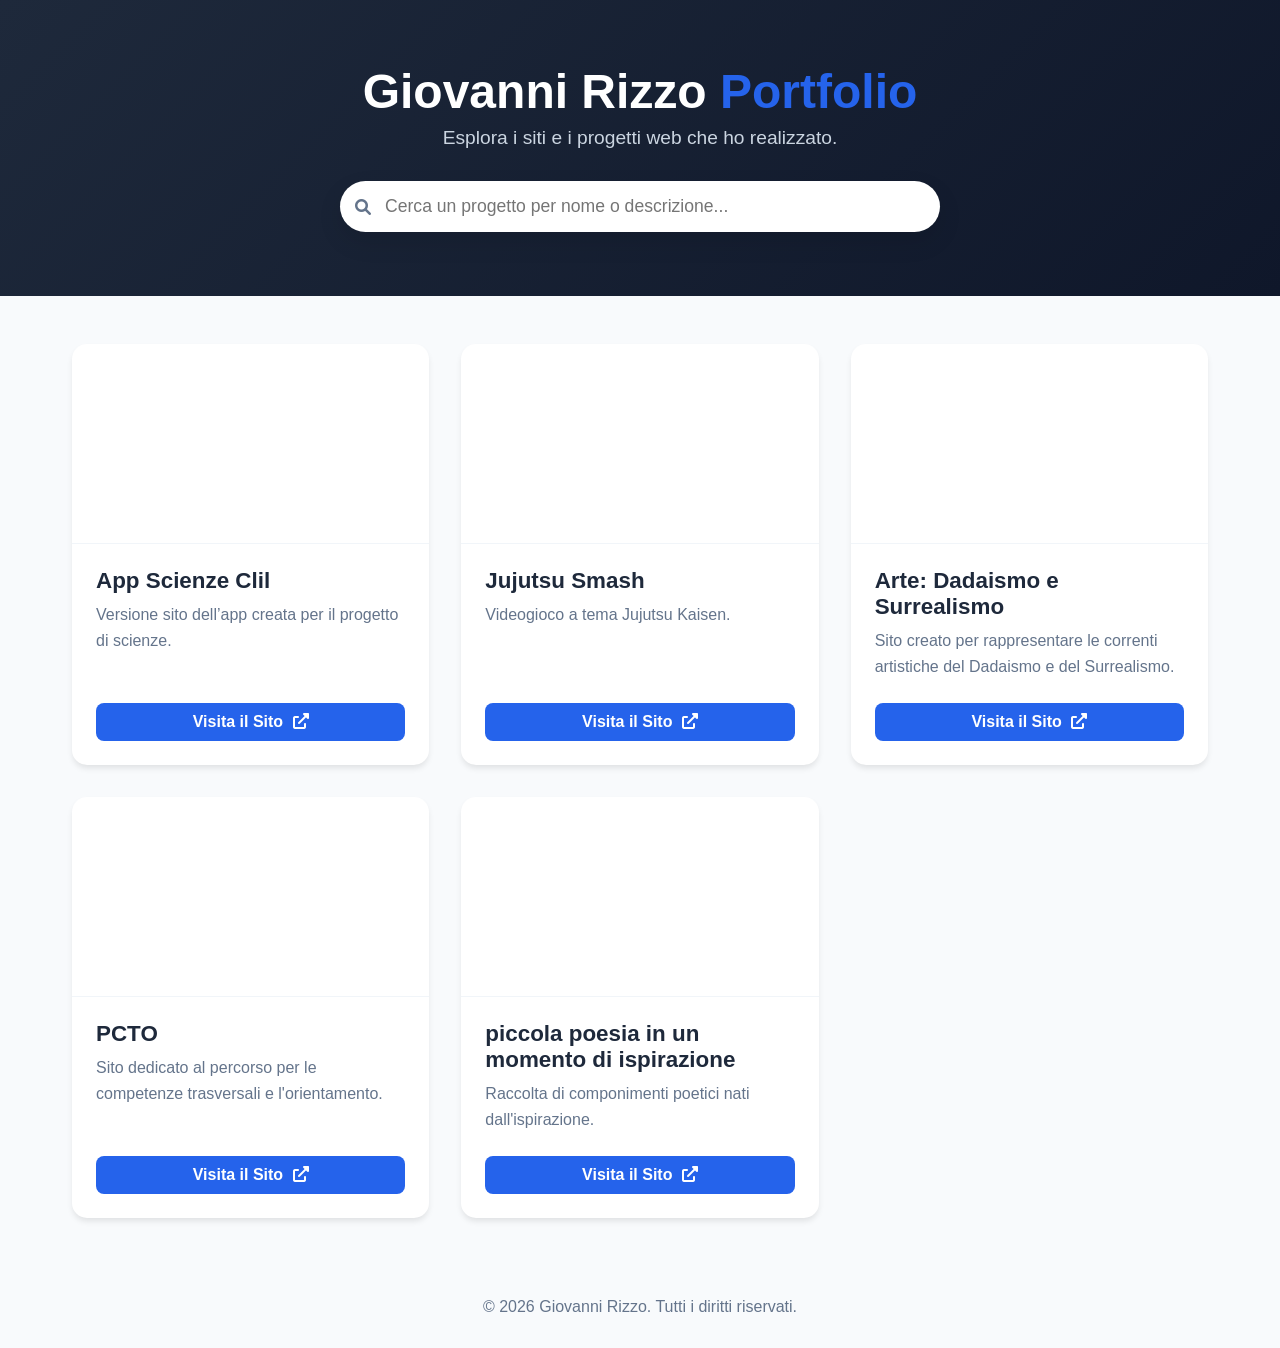
<file: gemini-code-1781183485817.html>
<!DOCTYPE html>
<html lang="it">
<head>
    <meta charset="UTF-8">
    <meta name="viewport" content="width=device-width, initial-scale=1.0">
    <title>Portfolio | Giovanni Rizzo</title>
    <link rel="stylesheet" href="style.css">
    <link rel="stylesheet" href="https://cdnjs.cloudflare.com/ajax/libs/font-awesome/6.0.0/css/all.min.css">
</head>
<body>

    <header>
        <div class="header-content">
            <h1>Giovanni Rizzo <span>Portfolio</span></h1>
            <p>Esplora i siti e i progetti web che ho realizzato.</p>
            
            <div class="search-container">
                <i class="fas fa-search"></i>
                <input type="text" id="searchInput" placeholder="Cerca un progetto per nome o descrizione...">
            </div>
        </div>
    </header>

    <main>
        <div class="grid-container" id="projectsGrid">
            </div>
    </main>

    <footer>
        <p>&copy; 2026 Giovanni Rizzo. Tutti i diritti riservati.</p>
    </footer>

    <script src="script.js"></script>
</body>
</html>
</file>
<file: style.css>
:root {
    --primary-color: #2563eb;
    --bg-color: #f8fafc;
    --card-bg: #ffffff;
    --text-main: #1e293b;
    --text-muted: #64748b;
}

* {
    margin: 0;
    padding: 0;
    box-sizing: border-box;
    font-family: 'Segoe UI', Tahoma, Geneva, Verdana, sans-serif;
}

body {
    background-color: var(--bg-color);
    color: var(--text-main);
}

/* Header & Search */
header {
    background: linear-gradient(135deg, #1e293b, #0f172a);
    color: white;
    padding: 4rem 2rem;
    text-align: center;
}

header h1 {
    font-size: 3rem;
    margin-bottom: 0.5rem;
}

header h1 span {
    color: var(--primary-color);
}

header p {
    color: #cbd5e1;
    font-size: 1.2rem;
    margin-bottom: 2rem;
}

.search-container {
    max-width: 600px;
    margin: 0 auto;
    position: relative;
}

.search-container i {
    position: absolute;
    left: 15px;
    top: 50%;
    transform: translateY(-50%);
    color: var(--text-muted);
}

#searchInput {
    width: 100%;
    padding: 15px 20px 15px 45px;
    font-size: 1.1rem;
    border: none;
    border-radius: 30px;
    box-shadow: 0 10px 25px rgba(0,0,0,0.1);
    outline: none;
    transition: box-shadow 0.3s ease;
}

#searchInput:focus {
    box-shadow: 0 10px 25px rgba(37, 99, 235, 0.3);
}

/* Grid & Cards */
main {
    max-width: 1200px;
    margin: 3rem auto;
    padding: 0 2rem;
}

.grid-container {
    display: grid;
    grid-template-columns: repeat(auto-fill, minmax(320px, 1fr));
    gap: 2rem;
}

.card {
    background-color: var(--card-bg);
    border-radius: 15px;
    overflow: hidden;
    box-shadow: 0 4px 6px -1px rgba(0, 0, 0, 0.1);
    transition: transform 0.3s ease, box-shadow 0.3s ease;
    display: flex;
    flex-direction: column;
}

.card:hover {
    transform: translateY(-10px);
    box-shadow: 0 20px 25px -5px rgba(0, 0, 0, 0.1);
}

.card-img {
    width: 100%;
    height: 200px;
    object-fit: cover;
    border-bottom: 1px solid #f1f5f9;
}

.card-content {
    padding: 1.5rem;
    flex-grow: 1;
    display: flex;
    flex-direction: column;
}

.card-title {
    font-size: 1.4rem;
    margin-bottom: 0.5rem;
    color: var(--text-main);
}

.card-desc {
    color: var(--text-muted);
    line-height: 1.6;
    margin-bottom: 1.5rem;
    flex-grow: 1;
}

.card-btn {
    display: inline-block;
    text-align: center;
    background-color: var(--primary-color);
    color: white;
    padding: 10px 20px;
    text-decoration: none;
    border-radius: 8px;
    font-weight: bold;
    transition: background-color 0.3s ease;
}

.card-btn:hover {
    background-color: #1d4ed8;
}

footer {
    text-align: center;
    padding: 2rem;
    color: var(--text-muted);
    margin-top: auto;
}

/* Messaggio di nessun risultato */
.no-results {
    grid-column: 1 / -1;
    text-align: center;
    font-size: 1.2rem;
    color: var(--text-muted);
    padding: 3rem;
}
</file>
